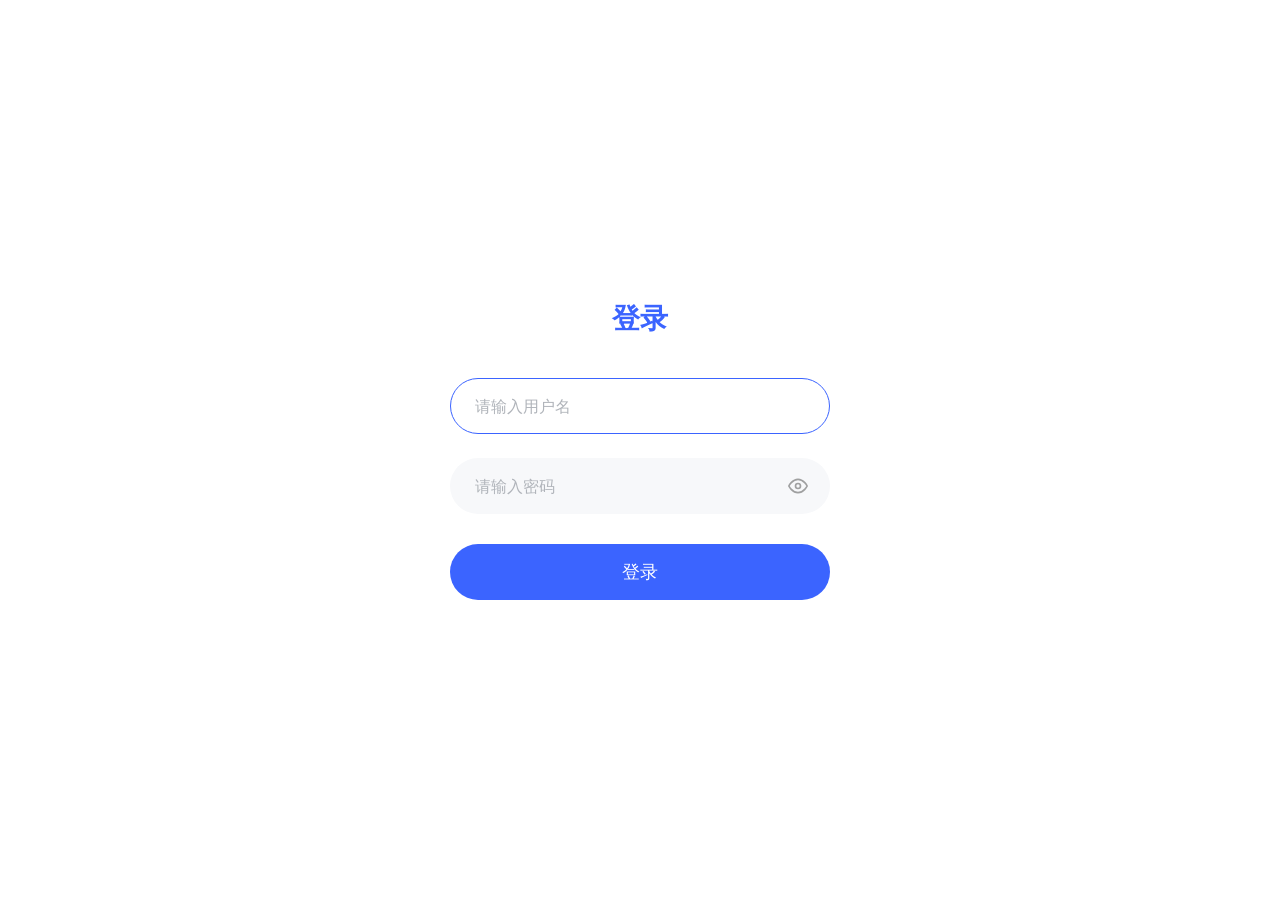
<file: login/index.html>
<!doctype html>
<html lang="zh-CN">
<head>
  <meta charset="utf-8" />
  <meta name="viewport" content="width=device-width, initial-scale=1, viewport-fit=cover" />
  <title>登录</title>
  <link rel="stylesheet" href="/login/login.css" />
</head>
<body>

  <div class="login-container">
    <h1 class="login-title">登录</h1>
    
    <form id="login-form" class="login-form" novalidate>
      <!-- 账号输入框 -->
      <div class="input-group">
        <input 
          type="text" 
          id="username" 
          name="username" 
          placeholder="请输入用户名" 
          autocomplete="username" 
          required
        >
      </div>
      
      <!-- 密码输入框 -->
      <div class="input-group">
        <input 
          type="password" 
          id="password" 
          name="password" 
          class="password-input" 
          placeholder="请输入密码" 
          autocomplete="current-password" 
          required
        >
        <!-- 小眼睛图标 -->
        <span class="eye-icon" id="togglePassword">
          <svg viewBox="0 0 24 24" width="20" height="20" stroke="currentColor" stroke-width="2" fill="none" stroke-linecap="round" stroke-linejoin="round">
            <path d="M1 12s4-8 11-8 11 8 11 8-4 8-11 8-11-8-11-8z"></path>
            <circle cx="12" cy="12" r="3"></circle>
          </svg>
        </span>
      </div>

      <!-- 错误提示语 -->
      <p id="login-error" class="error-text"></p>
      
      <!-- 登录按钮 -->
      <button type="submit" id="submit-btn" class="login-btn">
        <span class="btn-text">登录</span>
        <span class="spinner"></span>
      </button>
    </form>
  </div>

<script src="/login/login.js" defer></script>
</body>
</html>
</file>
<file: login/login.css>
/* ====== 基础重置 ====== */
    * {
      margin: 0;
      padding: 0;
      box-sizing: border-box;
      font-family: system-ui, -apple-system, BlinkMacSystemFont, "Segoe UI", Roboto, Oxygen, Ubuntu, Cantarell, "Open Sans", "Helvetica Neue", sans-serif;
    }

    body {
      display: flex;
      justify-content: center;
      align-items: center;
      min-height: 100vh;
      background-color: #ffffff;
    }

    .login-container {
      width: 100%;
      max-width: 420px;
      padding: 40px 20px;
      display: flex;
      flex-direction: column;
      align-items: center;
    }

    .login-title {
      color: #3b64ff;
      font-size: 28px;
      font-weight: bold;
      margin-bottom: 40px;
    }

    .login-form {
      width: 100%;
      display: flex;
      flex-direction: column;
    }

    /* ====== 输入框样式 ====== */
    .input-group {
      position: relative;
      width: 100%;
      margin-bottom: 24px;
    }

    .input-group input {
      width: 100%;
      height: 56px;
      padding: 0 24px;
      font-size: 16px;
      color: #333;
      background-color: #f7f8fa;
      border: 1px solid transparent;
      border-radius: 28px;
      outline: none;
      transition: all 0.3s ease;
    }

    .input-group input:focus {
      border-color: #3b64ff;
      background-color: #ffffff;
    }

    .input-group input::placeholder {
      color: #b0b4ba;
    }

    .input-group input:disabled {
      background-color: #f0f1f5;
      cursor: not-allowed;
    }

    /* 密码框留出图标位置 */
    .input-group input[type="password"],
    .input-group input[type="text"].password-input {
      padding-right: 50px;
    }

    /* 小眼睛图标 */
    .eye-icon {
      position: absolute;
      right: 20px;
      top: 50%;
      transform: translateY(-50%);
      width: 24px;
      height: 24px;
      cursor: pointer;
      display: flex;
      justify-content: center;
      align-items: center;
      color: #666;
      opacity: 0.6;
      transition: opacity 0.2s;
    }

    .eye-icon:hover {
      opacity: 1;
    }

    /* ====== 错误提示 ====== */
    .error-text {
      margin: -10px 0 16px 20px;
      color: #ff4d4f;
      font-size: 14px;
      display: none;
    }

    /* ====== 登录按钮 ====== */
    .login-btn {
      position: relative;
      width: 100%;
      height: 56px;
      margin-top: 6px;
      background-color: #3b64ff;
      color: #ffffff;
      font-size: 18px;
      font-weight: 500;
      border: none;
      border-radius: 28px;
      cursor: pointer;
      transition: background-color 0.3s ease, opacity 0.3s ease;
      display: flex;
      justify-content: center;
      align-items: center;
    }

    .login-btn:hover:not(:disabled) {
      background-color: #2a4ddf;
    }

    .login-btn:active:not(:disabled) {
      background-color: #1f3cb8;
    }

    .login-btn:disabled {
      opacity: 0.7;
      cursor: not-allowed;
    }

    /* 加载中 Spinner */
    .spinner {
      display: none;
      width: 20px;
      height: 20px;
      border: 2px solid rgba(255, 255, 255, 0.4);
      border-top-color: #fff;
      border-radius: 50%;
      animation: spin 0.8s linear infinite;
    }

    @keyframes spin {
      to { transform: rotate(360deg); }
    }

    .is-loading .btn-text { display: none; }
    .is-loading .spinner { display: block; }
</file>
